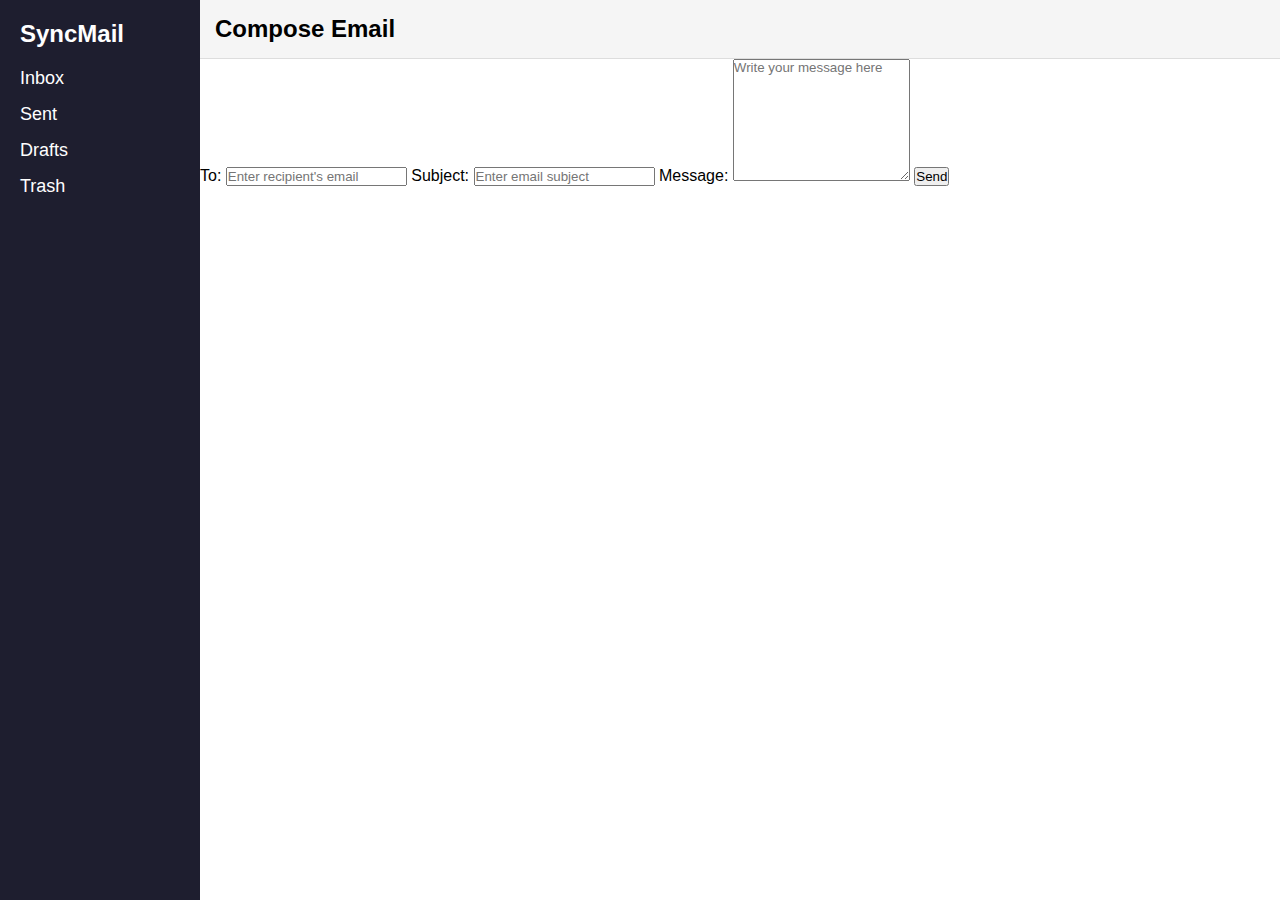
<file: compose.html>
<!DOCTYPE html>
<html lang="en">
<head>
    <meta charset="UTF-8">
    <meta name="viewport" content="width=device-width, initial-scale=1.0">
    <title>Compose Email - SyncMail</title>
    <link rel="stylesheet" href="styles.css">
</head>
<body>
    <div class="dashboard">
        <!-- Sidebar Navigation -->
        <nav class="sidebar">
            <h2>SyncMail</h2>
            <ul>
                <li><a href="index.html">Inbox</a></li>
                <li><a href="#">Sent</a></li>
                <li><a href="#">Drafts</a></li>
                <li><a href="#">Trash</a></li>
            </ul>
        </nav>

        <!-- Main Content Area -->
        <div class="main-content">
            <!-- Top Header -->
            <header class="header">
                <h2>Compose Email</h2>
            </header>

            <!-- Compose Email Form -->
            <div class="compose-form">
                <form action="#" method="post">
                    <label for="to">To:</label>
                    <input type="email" id="to" name="to" placeholder="Enter recipient's email">

                    <label for="subject">Subject:</label>
                    <input type="text" id="subject" name="subject" placeholder="Enter email subject">

                    <label for="message">Message:</label>
                    <textarea id="message" name="message" rows="8" placeholder="Write your message here"></textarea>

                    <button type="submit">Send</button>
                </form>
            </div>
        </div>
    </div>
</body>
</html>
</file>
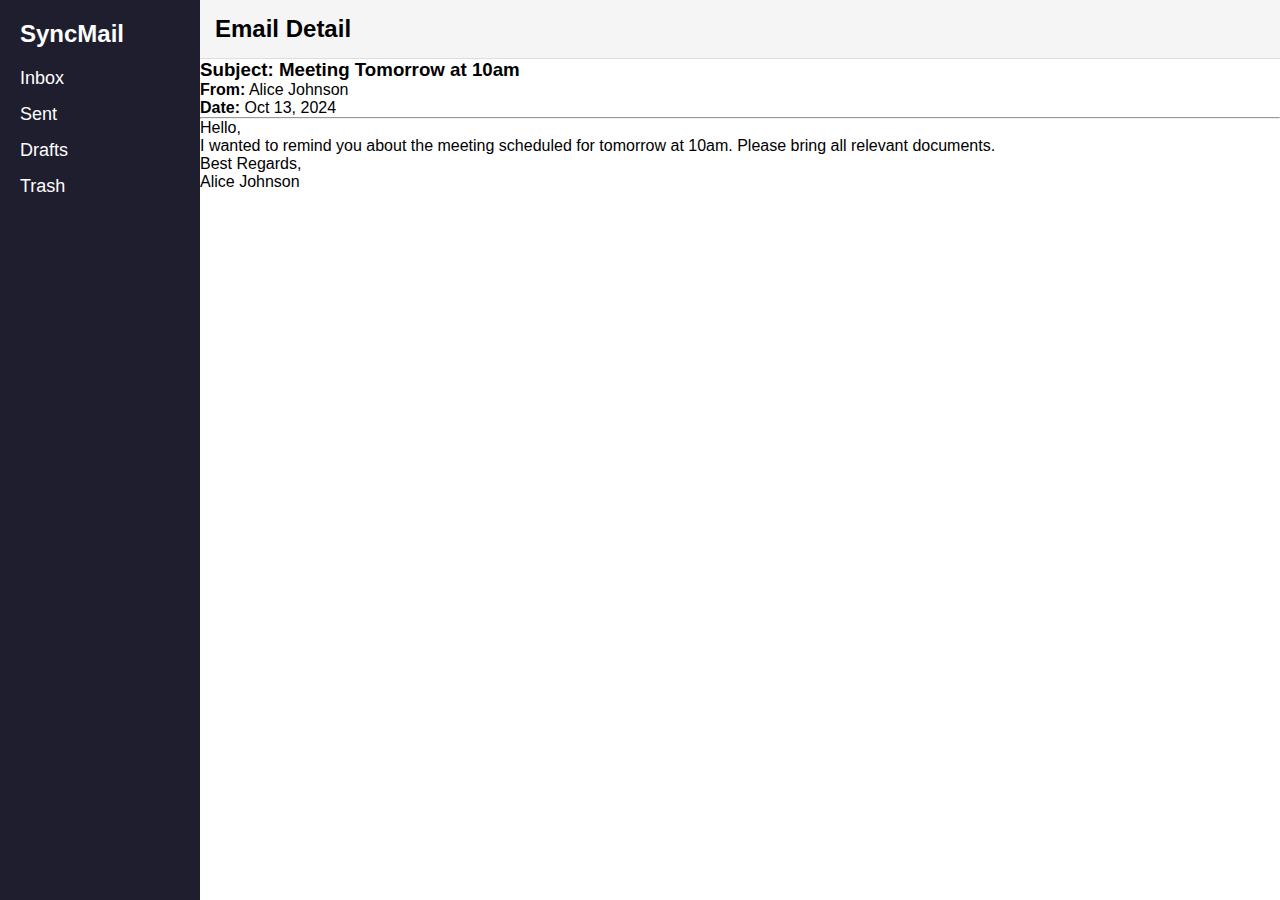
<file: email-detail.html>
<!DOCTYPE html>
<html lang="en">
<head>
    <meta charset="UTF-8">
    <meta name="viewport" content="width=device-width, initial-scale=1.0">
    <title>Email Detail - SyncMail</title>
    <link rel="stylesheet" href="styles.css">
</head>
<body>
    <div class="dashboard">
        <!-- Sidebar Navigation -->
        <nav class="sidebar">
            <h2>SyncMail</h2>
            <ul>
                <li><a href="index.html">Inbox</a></li>
                <li><a href="#">Sent</a></li>
                <li><a href="#">Drafts</a></li>
                <li><a href="#">Trash</a></li>
            </ul>
        </nav>

        <!-- Main Content Area -->
        <div class="main-content">
            <!-- Top Header -->
            <header class="header">
                <h2>Email Detail</h2>
            </header>

            <!-- Email Content -->
            <div class="email-content">
                <h3>Subject: Meeting Tomorrow at 10am</h3>
                <p><strong>From:</strong> Alice Johnson</p>
                <p><strong>Date:</strong> Oct 13, 2024</p>
                <hr>
                <p>Hello,</p>
                <p>I wanted to remind you about the meeting scheduled for tomorrow at 10am. Please bring all relevant documents.</p>
                <p>Best Regards,<br>Alice Johnson</p>
            </div>
        </div>
    </div>
</body>
</html>
</file>
<file: styles.css>
/* Basic Reset */
* {
    margin: 0;
    padding: 0;
    box-sizing: border-box;
    font-family: Arial, sans-serif;
}

/* Dashboard Container */
.dashboard {
    display: flex;
    min-height: 100vh;
}

/* Sidebar */
.sidebar {
    width: 200px;
    background-color: #1e1e2f;
    color: #fff;
    padding: 20px;
}

.sidebar h2 {
    font-size: 24px;
    margin-bottom: 20px;
}

.sidebar ul {
    list-style: none;
}

.sidebar li {
    margin: 15px 0;
}

.sidebar a {
    color: #fff;
    text-decoration: none;
    font-size: 18px;
}

.sidebar a:hover {
    color: #0d6efd;
}

/* Main Content */
.main-content {
    flex: 1;
    display: flex;
    flex-direction: column;
}

/* Header */
.header {
    display: flex;
    justify-content: space-between;
    align-items: center;
    padding: 15px;
    background-color: #f5f5f5;
    border-bottom: 1px solid #ddd;
}

.header input[type="text"] {
    width: 200px;
    padding: 8px;
    border-radius: 5px;
    border: 1px solid #ccc;
}

.user-profile {
    background-color: #ddd;
    padding: 8px 12px;
    border-radius: 5px;
}

/* Inbox List */
.inbox {
    flex: 1;
    padding: 20px;
    background-color: #fff;
}

.email-item {
    display: flex;
    justify-content: space-between;
    padding: 10px;
    border-bottom: 1px solid #eee;
}

.email-sender, .email-subject, .email-date {
    font-size: 16px;
}

.email-sender {
    font-weight: bold;
}

.email-date {
    color: #888;
}
</file>
